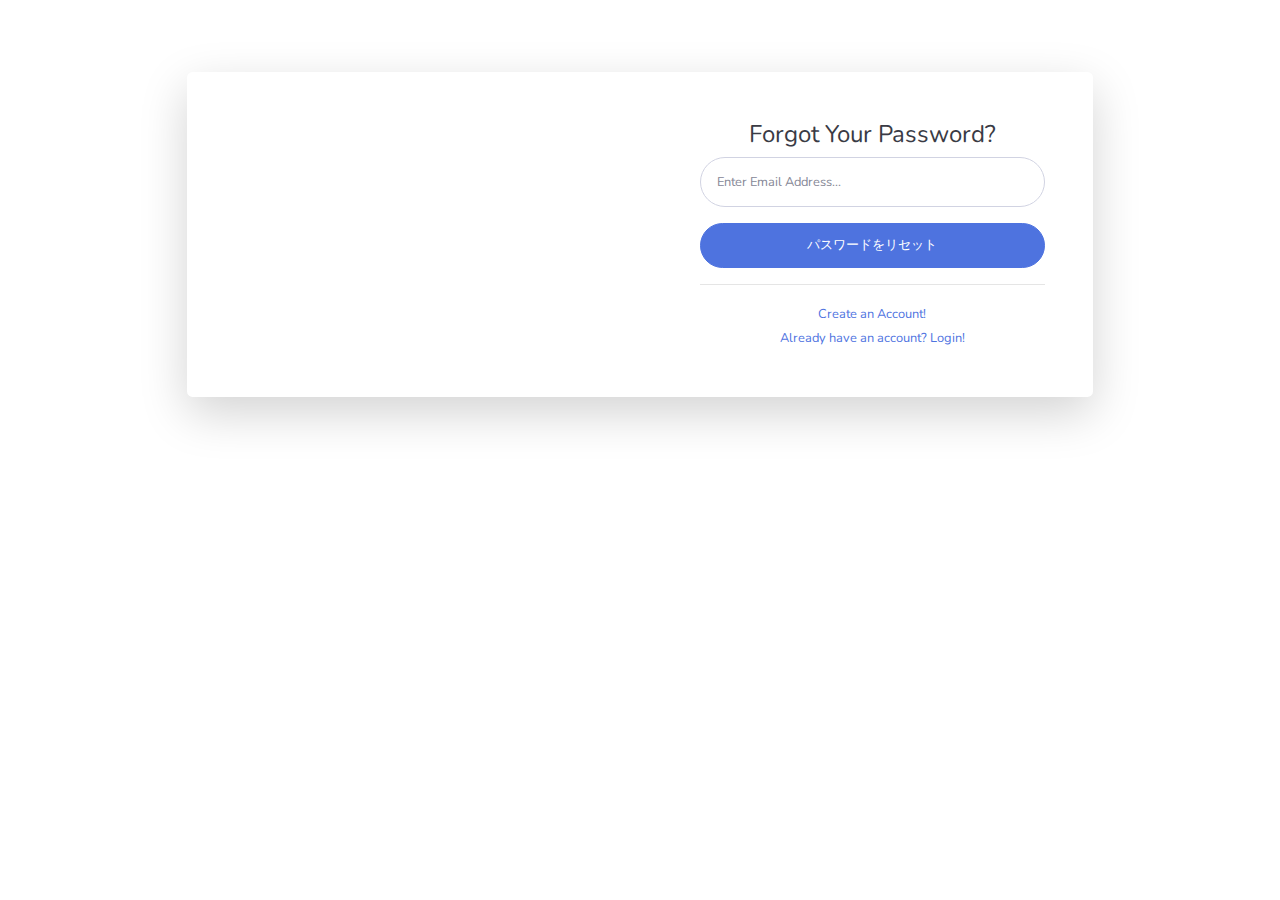
<file: forgot-password.html>
<!DOCTYPE html>
<html lang="ja">

<head>

    <meta charset="utf-8">
    <meta http-equiv="X-UA-Compatible" content="IE=edge">
    <meta name="viewport" content="width=device-width, initial-scale=1, shrink-to-fit=no">
    <meta name="description" content="">
    <meta name="author" content="">

    <title>Forgot Password</title>

    <!-- Custom fonts for this template-->
    <link href="https://ibmkeiba.github.io/webdesign/all.min.css" rel="stylesheet" type="text/css">
    <link
        href="https://fonts.googleapis.com/css?family=Nunito:200,200i,300,300i,400,400i,600,600i,700,700i,800,800i,900,900i"
        rel="stylesheet">

    <!-- Custom styles for this template-->
    <link href="https://ibmkeiba.github.io/webdesign/sb-admin-2.max.css" rel="stylesheet">

    <!-- FontAwesomeの読み込み -->
　　<link href="https://use.fontawesome.com/releases/v5.6.1/css/all.css" rel="stylesheet">

    <!-- Font Awesome -->
    <link rel="stylesheet" href="https://cdnjs.cloudflare.com/ajax/libs/font-awesome/5.14.0/css/all.min.css" integrity="sha512-1PKOgIY59xJ8Co8+NE6FZ+LOAZKjy+KY8iq0G4B3CyeY6wYHN3yt9PW0XpSriVlkMXe40PTKnXrLnZ9+fkDaog==" crossorigin="anonymous" />
	
</head>

<body class="background-color: #525252;">

    <div class="container">

        <!-- Outer Row -->
        <div class="row justify-content-center">

            <div class="col-xl-10 col-lg-12 col-md-9">

                <div class="card o-hidden border-0 shadow-lg my-5">
                    <div class="card-body p-0">
                        <!-- Nested Row within Card Body -->
                        <div class="row">
                            <div class="col-lg-6 d-none d-lg-block bg-password-image"></div>
                            <div class="col-lg-6">
                                <div class="p-5">
                                    <div class="text-center">
                                        <h1 class="h4 text-gray-900 mb-2">Forgot Your Password?</h1>
                                        
                                    </div>
                                    <form class="user">
                                        <div class="form-group">
                                            <input type="email" class="form-control form-control-user"
                                                id="exampleInputEmail" aria-describedby="emailHelp"
                                                placeholder="Enter Email Address...">
                                        </div>
                                        <a href="login.html" class="btn btn-primary btn-user btn-block">
                                            パスワードをリセット
                                        </a>
                                    </form>
                                    <hr>
                                    <div class="text-center">
                                        <a class="small" href="signup.html">Create an Account!</a>
                                    </div>
                                    <div class="text-center">
                                        <a class="small" href="login.html">Already have an account? Login!</a>
                                    </div>
                                </div>
                            </div>
                        </div>
                    </div>
                </div>

            </div>

        </div>

    </div>

    <!-- Bootstrap core JavaScript-->
    <script src="https://ibmkeiba.github.io/webdesign/jquery.min.js"></script>
    <script src="https://ibmkeiba.github.io/webdesign/bootstrap.bundle.min.js"></script>

    <!-- Core plugin JavaScript-->
    <script src="https://ibmkeiba.github.io/webdesign/jquery.easing.min.js"></script>

    <!-- Custom scripts for all pages-->
    <script src="https://ibmkeiba.github.io/webdesign/sb-admin-2.min.js"></script>

</body>

</html>
</file>
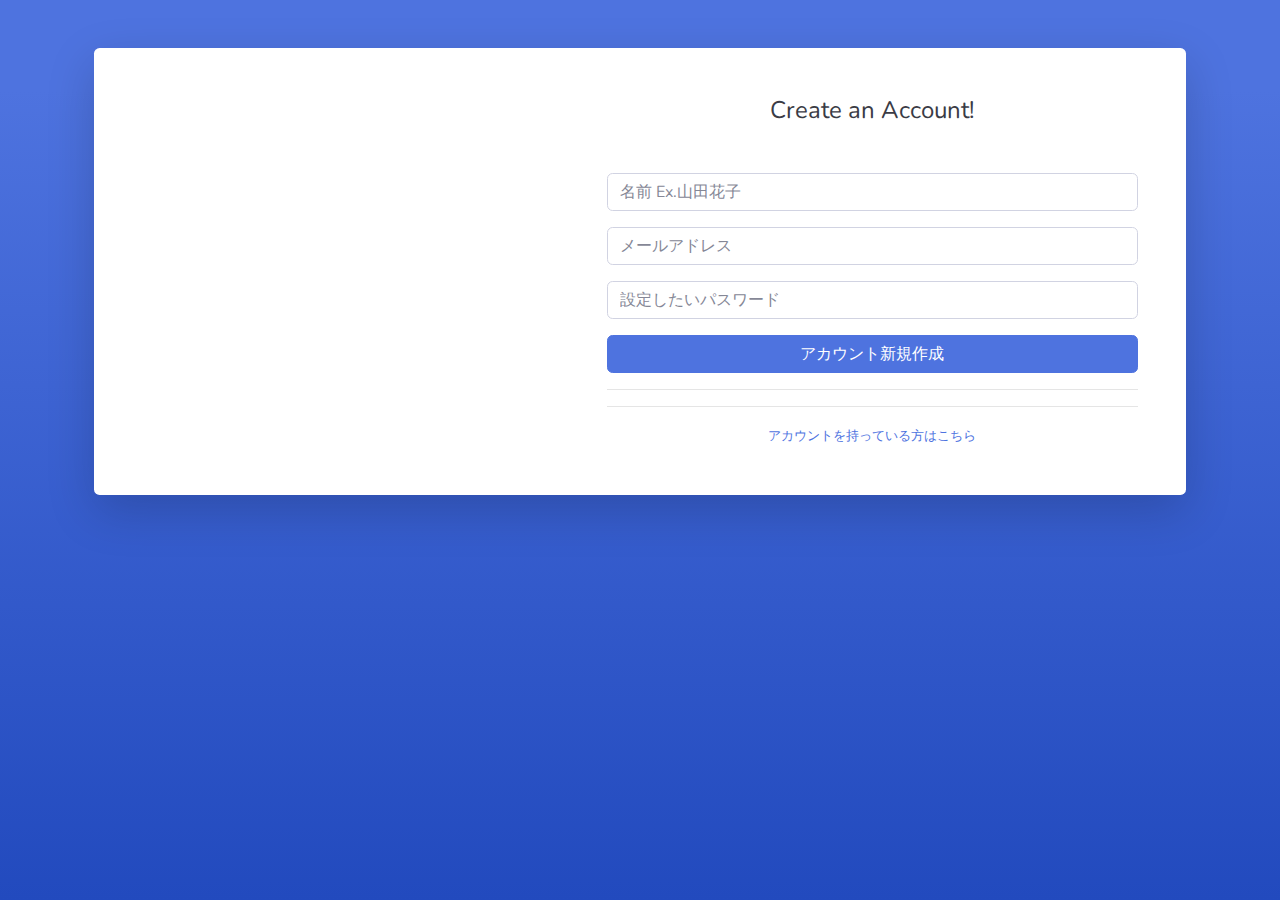
<file: signup.html>
<!DOCTYPE html>
<html lang="ja">

<head>

    <meta charset="utf-8">
    <meta http-equiv="X-UA-Compatible" content="IE=edge">
    <meta name="viewport" content="width=device-width, initial-scale=1, shrink-to-fit=no">
    <meta name="description" content="">
    <meta name="author" content="">

    <title>Create an Account</title>

    <!-- Custom fonts for this template-->
    <link href="https://ibmkeiba.github.io/webdesign/all.min.css" rel="stylesheet" type="text/css">
    <link
        href="https://fonts.googleapis.com/css?family=Nunito:200,200i,300,300i,400,400i,600,600i,700,700i,800,800i,900,900i"
        rel="stylesheet">

    <!-- Custom styles for this template-->
    <link href="https://ibmkeiba.github.io/webdesign/sb-admin-2.max.css" rel="stylesheet">

</head>

<!-- 処理を行う宛先を指定 -->    
<form action="register.php" method="post">
    
<body class="bg-gradient-primary">

    <div class="container">

        <div class="card o-hidden border-0 shadow-lg my-5">
            <div class="card-body p-0">
                <!-- Nested Row within Card Body -->
                <div class="row">
                    <div class="col-lg-5 d-none d-lg-block bg-register-image"></div>
                    <div class="col-lg-7">
                        <div class="p-5">
                            <div class="text-center">
                                <h1 class="h4 text-gray-900 mb-4">Create an Account!</h1>
                            </div>
 
                            　　<div class="form-group">
                                    <input type="text" class="form-control form-control-user" id="exampleName"
                                        placeholder="名前 Ex.山田花子" required>
                                </div>

                                <div class="form-group">
                                    <input type="email" class="form-control form-control-user" id="exampleInputEmail"
                                        placeholder="メールアドレス" required>
                                </div>

                                <div class="form-group">
                                    <input type="password" class="form-control form-control-user"
                                        id="exampleInputPassword" placeholder="設定したいパスワード" required>
                                </div>
                                
                                <a class="btn btn-primary btn-user btn-block">
                                    アカウント新規作成
                                </a>
                                
                                <hr>

                            </form>
                            <hr>

                            <div class="text-center">
                                <a class="small" href="login.html">アカウントを持っている方はこちら</a>
                            </div>
                        </div>
                    </div>
                </div>
            </div>
        </div>

    </div>

    <!-- Bootstrap core JavaScript-->
    <script src="https://ibmkeiba.github.io/webdesign/jquery.min.js"></script>
    <script src="https://ibmkeiba.github.io/webdesign/bootstrap.bundle.min.js"></script>

    <!-- Core plugin JavaScript-->
    <script src="https://ibmkeiba.github.io/webdesign/jquery.easing.min.js"></script>

    <!-- Custom scripts for all pages-->
    <script src="https://ibmkeiba.github.io/webdesign/sb-admin-2.min.js"></script>

</body>

</html>
</file>
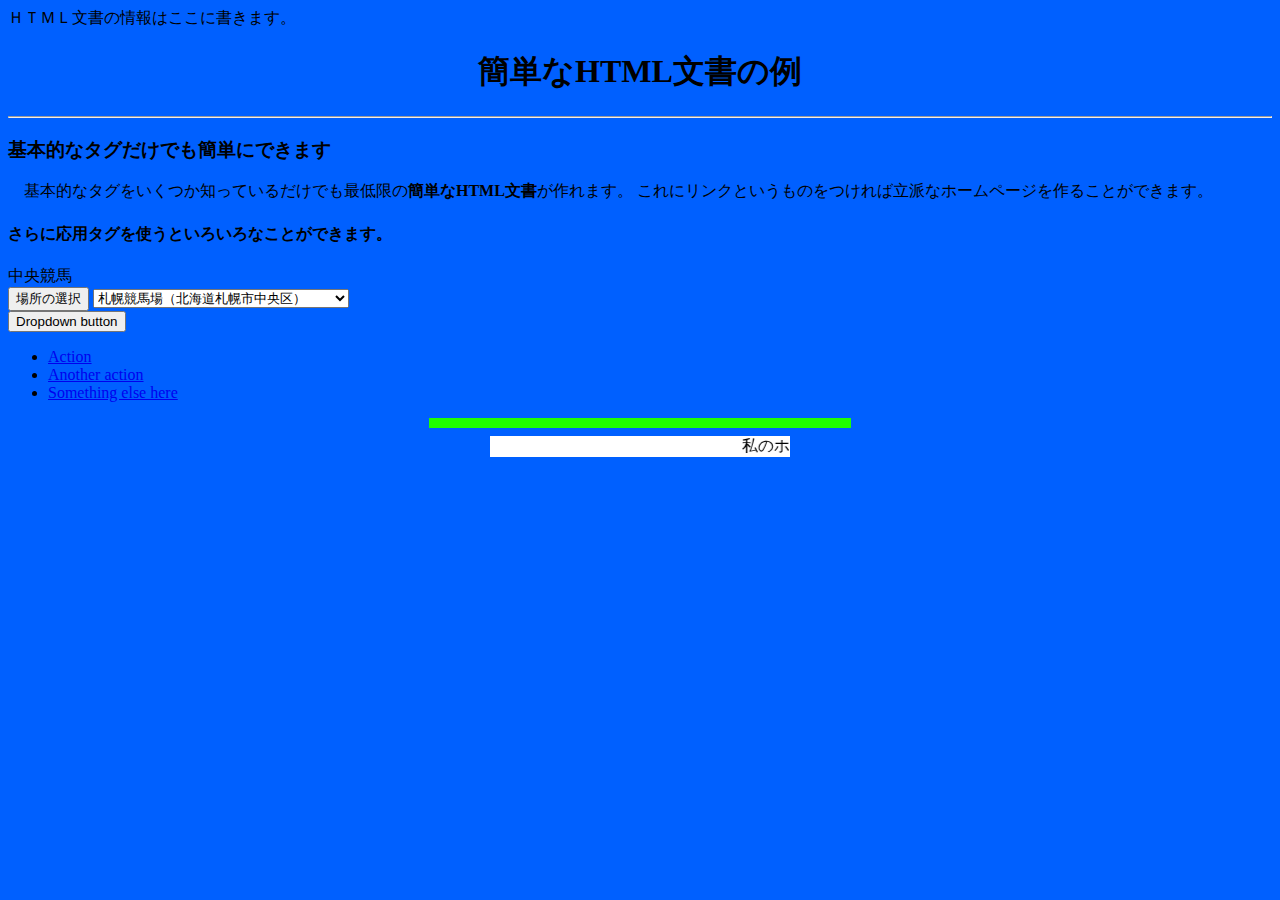
<file: test2.html>
<html>
<head>
<title>HTML文書の例</title>
ＨＴＭＬ文書の情報はここに書きます。
</head>
<body bgcolor="#0060ff">
<center>
<h1>簡単なHTML文書の例 </h1></center>
<hr>
<p>
<h3>基本的なタグだけでも簡単にできます</h3>
　基本的なタグをいくつか知っているだけでも最低限の<B>簡単なHTML文書</B>が作れます。 これにリンクというものをつければ立派なホームページを作ることができます。<BR>
<h4>さらに応用タグを使うといろいろなことができます。</h4>
  
												<label class="form-check-label font-weight-bold text-gray-800" for="flexRadioDefault1">中央競馬</label>
													<div class="dropdown mb-3 col-9">
														<button class="btn btn-secondary dropdown-toggle" type="button" id="dropdownMenuButton" data-bs-toggle="dropdown" aria-expanded="false">場所の選択</button>
													  <select name="place" aria-labelledby="dropdownMenuButton">
													    <option value="札幌競馬場（北海道札幌市中央区）">札幌競馬場（北海道札幌市中央区）</option>
													    <option value="函館競馬場（北海道函館市）">函館競馬場（北海道函館市）</option>
													    <option value="福島競馬場（福島県福島市）">福島競馬場（福島県福島市）</option>
													    <option value="中山競馬場（千葉県船橋市・市川市）">中山競馬場（千葉県船橋市・市川市）</option>
													    <option value="東京競馬場（東京都府中市）">東京競馬場（東京都府中市）</option>
													    <option value="新潟競馬場（新潟県新潟市北区）">新潟競馬場（新潟県新潟市北区）</option>
													    <option value="中京競馬場（愛知県豊明市）">中京競馬場（愛知県豊明市）</option>
													    <option value="京都競馬場（京都府京都市伏見区）">京都競馬場（京都府京都市伏見区）</option>
													    <option value="阪神競馬場（兵庫県宝塚市・西宮市）">阪神競馬場（兵庫県宝塚市・西宮市）</option>
													    <option value="小倉競馬場（福岡県北九州市小倉南区）">小倉競馬場（福岡県北九州市小倉南区）</option>	
													  </select>
													</div>	
	
												<div class="dropdown">
  <button class="btn btn-secondary dropdown-toggle" type="button" id="dropdownMenuButton" data-bs-toggle="dropdown" aria-expanded="false">
    Dropdown button
  </button>
  <ul class="dropdown-menu" aria-labelledby="dropdownMenuButton">
    <li><a class="dropdown-item" href="#">Action</a></li>
    <li><a class="dropdown-item" href="#">Another action</a></li>
    <li><a class="dropdown-item" href="#">Something else here</a></li>
  </ul>
</div>
  
<hr align=center size=10 width=420 color="#20ff00">
<center><marquee width=300 bgcolor="#ffffff">
私のホームページへようこそ！！
</marquee></center>

</body>
</html>
</file>
